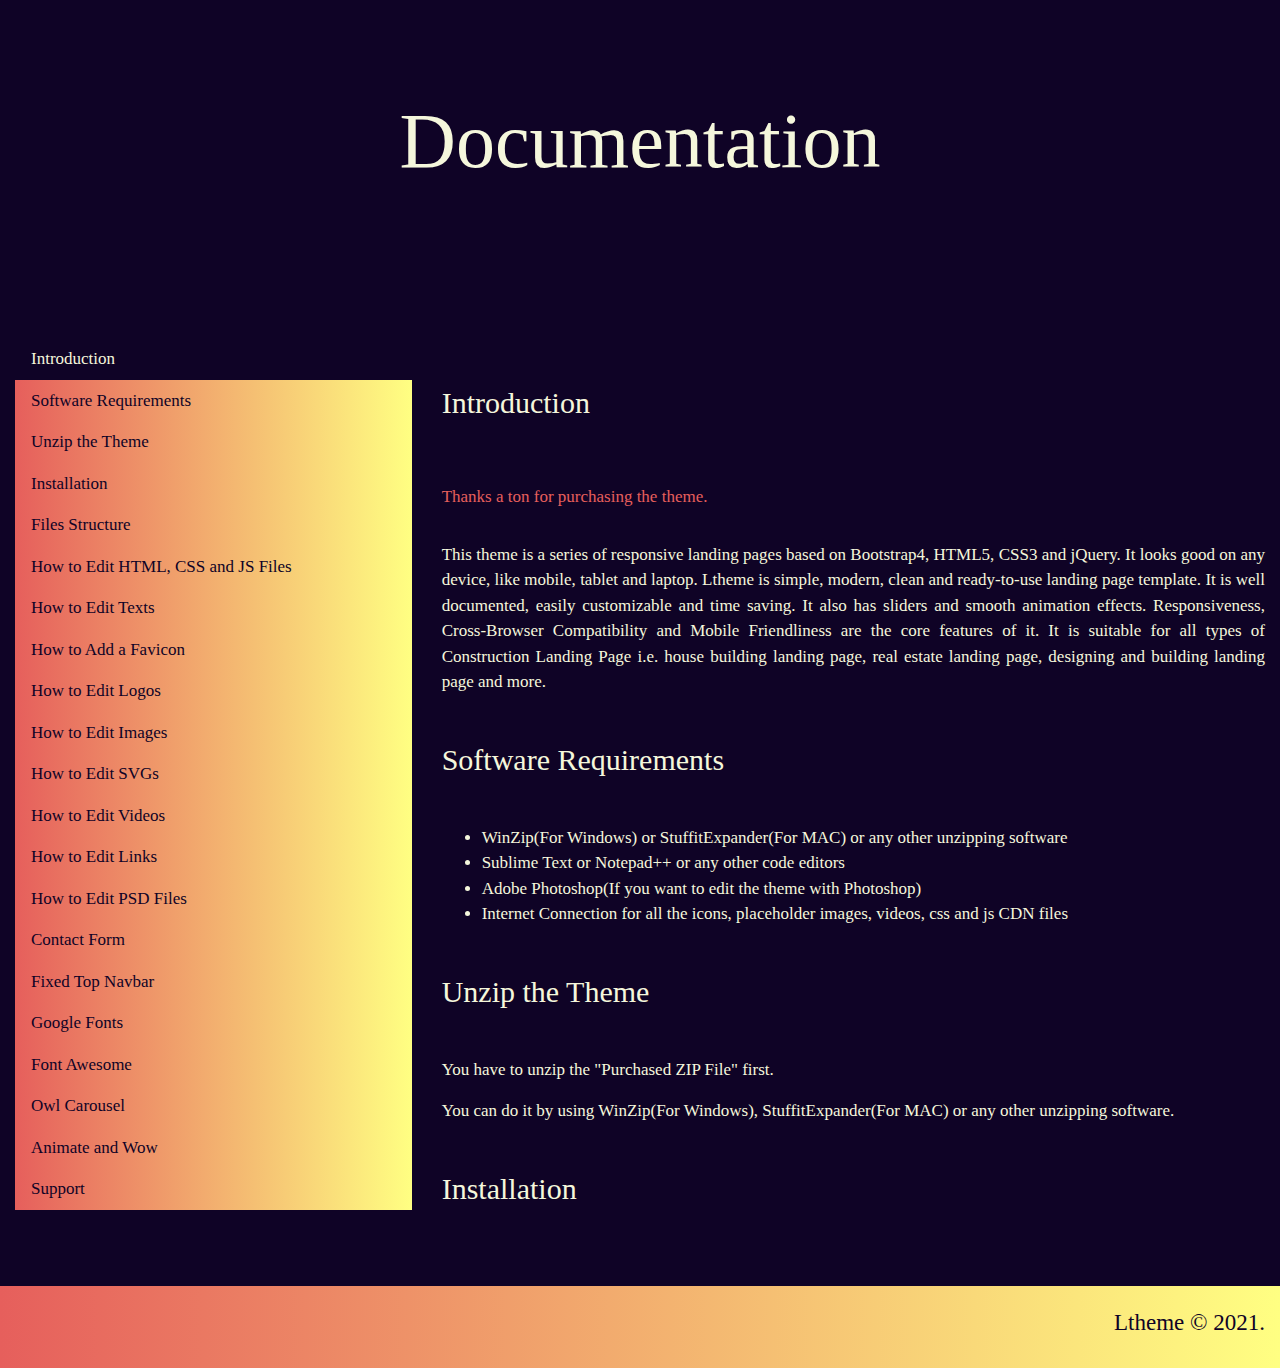
<file: documentation.html>
<!--
Theme Name:     LTHEME
Version:        1.0
Description:	Documentation of the theme
-->
<!DOCTYPE html>
<html lang="en">
	<!-- HEAD -->
	<head>
		<!-- TITLE -->
		<title>DOCUMENTATION</title>
		<meta charset="utf-8">
		<meta name="keywords" content="ltheme, Construction, Landing, Page, Home, About, Services, Team, Work, Pricing, Reviews, Contact">
		<meta name="description" content="ltheme Construction Simple Modern Bootstrap Landing Page Template.">
		<meta name="author" content="hpthemes23">
		<meta name="viewport" content="width=content-width, initial-scale=1">
		<meta http-equiv="X-UA-Compatible" content="IE=edge">
		<!-- CSS -->
		<!-- FAVICON -->
		<link rel="apple-touch-icon" sizes="180x180" href="website/images/favicon_io/apple-touch-icon.png">
		<link rel="icon" type="image/png" sizes="32x32" href="website/images/favicon_io/favicon-32x32.png">
		<link rel="icon" type="image/png" sizes="16x16" href="website/images/favicon_io/favicon-16x16.png">
		<link rel="manifest" href="website/images/favicon_io/site.webmanifest">
		<!-- GOOGLE FONT CSS -->
		<link href="https://fonts.googleapis.com/css2?family=Comfortaa&display=swap" rel="stylesheet">
		<link href="https://fonts.googleapis.com/css2?family=Wendy+One&display=swap" rel="stylesheet">
		<link href="https://fonts.googleapis.com/css2?family=Quicksand&display=swap" rel="stylesheet">
		<!-- BOOTSTRAP CSS -->
		<link href="https://stackpath.bootstrapcdn.com/bootstrap/4.4.1/css/bootstrap.min.css" rel="stylesheet">
		<!-- MAIN STYLESHEET CSS -->
		<link href="website/css/main_style.css" rel="stylesheet">
		<!-- END OF CSS -->
	</head>
	<!-- END OF HEAD -->
	<body id="ltheme-body">
		<!-- HEADER -->
		<header id="header">
			<div class="container-fluid text-center py-5 my-5">
				<h2>Documentation</h2>
			</div>
		</header>
		<!-- END OF HEADER -->
		<!-- DOCUMENTATION -->
		<section id="documentation">
			<div class="container-fluid text-justify py-5">
				<div class="row">
					<div class="col-12 col-sm-12 col-md-4 col-lg-4 col-xl-4">
						<nav id="lthemeDoc-navbar" class="navbar navbar-light bg-light">
							<ul id="lthemeDoc-nav-pills" class="nav nav-pills flex-column">
								<li class="nav-item">
									<a class="nav-link lthemeDoc-nav-link" href="#introduction">Introduction</a>
								</li>
								<li class="nav-item">
									<a class="nav-link lthemeDoc-nav-link" href="#requirements">Software Requirements</a>
								</li>
								<li class="nav-item">
									<a class="nav-link lthemeDoc-nav-link" href="#unzip">Unzip the Theme</a>
								</li>
								<li class="nav-item">
									<a class="nav-link lthemeDoc-nav-link" href="#installation">Installation</a>
								</li>
								<li class="nav-item">
									<a class="nav-link lthemeDoc-nav-link" href="#files">Files Structure</a>
								</li>
								<li class="nav-item">
									<a class="nav-link lthemeDoc-nav-link" href="#edit-files">How to Edit HTML, CSS and JS Files</a>
								</li>
								<li class="nav-item">
									<a class="nav-link lthemeDoc-nav-link" href="#edit-texts">How to Edit Texts</a>
								</li>
								<li class="nav-item">
									<a class="nav-link lthemeDoc-nav-link" href="#add-favicon">How to Add a Favicon</a>
								</li>
								<li class="nav-item">
									<a class="nav-link lthemeDoc-nav-link" href="#edit-logos">How to Edit Logos</a>
								</li>
								<li class="nav-item">
									<a class="nav-link lthemeDoc-nav-link" href="#edit-images">How to Edit Images</a>
								</li>
								<li class="nav-item">
									<a class="nav-link lthemeDoc-nav-link" href="#edit-svgs">How to Edit SVGs</a>
								</li>
								<li class="nav-item">
									<a class="nav-link lthemeDoc-nav-link" href="#edit-videos">How to Edit Videos</a>
								</li>
								<li class="nav-item">
									<a class="nav-link lthemeDoc-nav-link" href="#edit-links">How to Edit Links</a>
								</li>
								<li class="nav-item">
									<a class="nav-link lthemeDoc-nav-link" href="#edit-psd">How to Edit PSD Files</a>
								</li>
								<li class="nav-item">
									<a class="nav-link lthemeDoc-nav-link" href="#contact">Contact Form</a>
								</li>
								<li class="nav-item">
									<a class="nav-link lthemeDoc-nav-link" href="#fixed">Fixed Top Navbar</a>
								</li>
								<li class="nav-item">
									<a class="nav-link lthemeDoc-nav-link" href="#google-fonts">Google Fonts</a>
								</li>
								<li class="nav-item">
									<a class="nav-link lthemeDoc-nav-link" href="#font-awesome">Font Awesome</a>
								</li>
								<li class="nav-item">
									<a class="nav-link lthemeDoc-nav-link" href="#owl">Owl Carousel</a>
								</li>
								<li class="nav-item">
									<a class="nav-link lthemeDoc-nav-link" href="#wow">Animate and Wow</a>
								</li>
								<li class="nav-item">
									<a class="nav-link lthemeDoc-nav-link" href="#support">Support</a>
								</li>
							</ul>
						</nav>
					</div>
					<div class="col-12 col-sm-12 col-md-8 col-lg-8 col-xl-8 ltheme-link-show lthemeDoc-scroll" data-spy="scroll" data-target="#lthemeDoc-navbar" data-offset="0">
						<h5 class="my-5" id="introduction">Introduction</h5>
						<p class="py-3 lthemeDoc-color-1">Thanks a ton for purchasing the theme.</p>
						<p>This theme is a series of responsive landing pages based on Bootstrap4, HTML5, CSS3 and jQuery. It looks good on any device, like mobile, tablet and laptop. Ltheme is simple, modern, clean and ready-to-use landing page template. It is well documented, easily customizable and time saving. It also has sliders and smooth animation effects. Responsiveness, Cross-Browser Compatibility and Mobile Friendliness are the core features of it. It is suitable for all types of Construction Landing Page i.e. house building landing page, real estate landing page, designing and building landing page and more.</p>
						<h5 class="my-5" id="requirements">Software Requirements</h5>
						<p>
							<ul>
								<li>
									WinZip(For Windows) or StuffitExpander(For MAC) or any other unzipping software
								</li>
								<li>
									Sublime Text or Notepad++ or any other code editors
								</li>
								<li>
									Adobe Photoshop(If you want to edit the theme with Photoshop)
								</li>
								<li>
									Internet Connection for all the icons, placeholder images, videos, css and js CDN files
								</li>
							</ul>
						</p>
						<h5 class="my-5" id="unzip">Unzip the Theme</h5>
						<p>You have to unzip the "Purchased ZIP File" first.</p>
						<p>You can do it by using WinZip(For Windows), StuffitExpander(For MAC) or any other unzipping software.</p>
						<h5 class="my-5" id="installation">Installation</h5>
						<ul>
							<li>
								Go to cPanel.
							</li>
							<li>
								File Manager > Open > Click "public_html" folder
							</li>
							<li>
								Delete all the Sample Files from that folder.
							</li>
							<li>
								Upload > Select File > [Choose Purchased ZIP File]
							</li>
							<li>
								Purchased ZIP file should be in "public_html" folder now.
							</li>
							<li>
								Extract it and then the installation will be done.
							</li>
						</ul>
						<h5 class="my-5" id="files">Files Structure</h5>
						<ul>
							<li>
								<p>documentation</p>
								<ul>
									<li>
										<p>documentation.html</p>
									</li>
								</ul>
							</li>
							<li>
								<p>screenshots</p>
								<ul>
									<li>
										<p>all the screenshots of this Theme</p>
									</li>
								</ul>
							</li>
							<li>
								<p>sources</p>
								<ul>
									<li>
										<p>psd (All the PSD files)</p>
									</li>
									<li>
										<p>favicon</p>
									</li>
								</ul>
							</li>
							<li>
								<p>website</p>
								<ul>
									<li>
										<p>bat (contact.php)</p>
									</li>
									<li>
										<p>credits (credits.html)</p>
									</li>
									<li>
										<p>css (main_style.css)</p>
									</li>
									<li>
										<p>images (All the Images)</p>
									</li>
									<li>
										<p>js (script.js)</p>
									</li>
									<li>
										<p>videos (All the Videos)</p>
									</li>
								</ul>
							</li>
							<li>
								<p>colourNames.txt</p>
							</li>
							<li>
								<p>fontsInfo.txt</p>
							</li>
							<li>
								<p>index.html (All the demos together)</p>
							</li>
							<li>
								<p>indexDefault.html (Demo-1)</p>
							</li>
							<li>
								<p>indexSlider.html (Demo-2)</p>
							</li>
							<li>
								<p>indexSlideInRight.html (Demo-3)</p>
							</li>
							<li>
								<p>indexBounce.html (Demo-4)</p>
							</li>
							<li>
								<p>indexBounceInUp.html (Demo-5)</p>
							</li>
							<li>
								<p>indexVideo.html (Demo-6)</p>
							</li>
							<li>
								<p>readme.txt</p>
							</li>
						</ul>
						<h5 class="my-5" id="edit-files">How to Edit HTML, CSS and JS Files</h5>
						<p>You can open and edit the files by Sublime Text or Notepad++ or any other code editors.</p>
						<h5 class="my-5" id="edit-texts">How to Edit Texts</h5>
						<p>You can edit any text in code editor by just replacing them with your own text.</p>
						<p>For example:</p>
<pre>
&lt;p&gt;Lorem ipsum dolor sit amet, consectetur adipisicing elit, sed do eiusmod tempor incididunt ut labore et dolore magna aliqua. Ut enim ad minim veniam, quis nostrud exercitation ullamco laboris nisi ut aliquip ex ea commodo consequat.&lt;/p&gt;
</pre>						
						<p>If you want to replace them with "This is sample text", then the code will be as follows:</p>
<pre>
&lt;p&gt;This is sample text&lt;/p&gt;
</pre>
						<h5 class="my-5" id="add-favicon">How to Add a Favicon</h5>
						<p>If you want to add a favicon, then use the following line in the "head" section:</p>
<pre>
&lt;link rel="apple-touch-icon" sizes="180x180" href="website/images/favicon_io/apple-touch-icon.png"&gt;
&lt;link rel="icon" type="image/png" sizes="32x32" href="website/images/favicon_io/favicon-32x32.png"&gt;
&lt;link rel="icon" type="image/png" sizes="16x16" href="website/images/favicon_io/favicon-16x16.png"&gt;
&lt;link rel="manifest" href="website/images/favicon_io/site.webmanifest"&gt;
</pre>
						<h5 class="my-5" id="edit-logos">How to Edit Logos</h5>
						<p>If the logo is an image, then use the following line in the "nav" section under the "navbar-brand" class:</p>
<pre>
&lt;img src="website/images/logo.jpg" alt="logo"&gt;
</pre>
						<p>If the logo is simply text, then use the following line:</p>
<pre>
&lt;a class="navbar-brand" href="index.html"&gt;LTHEME&lt;/a&gt;
</pre>
						<h5 class="my-5" id="edit-images">How to Edit Images</h5>
						<p>To use an image in your website, you must include "img" tag as follows:</p>
<pre>
&lt;img src="website/images/image-1.jpg"&gt;
</pre>
						<p>You can change it as follows:</p>
<pre>
&lt;img src="website/images/[CHANGE-IMAGE-HERE]"&gt;
</pre>
						<p>Here, "website/images" is the path where you have kept all the images. If you change the name of the path, then it must be changed in all the needed place also.</p>
						<p>For example: You have a image path named "user/site/img". Then, the image path should be as follows:</p>
<pre>
&lt;img src="user/site/img/image-1.jpg"&gt;
</pre>
						<p class="lthemeDoc-color-2">The path rule is the same for SVGs and Videos also.</p>
						<h5 class="my-5" id="edit-svgs">How to Edit SVGs</h5>
						<p>To use a svg in your website, you must include "img" tag as follows:</p>
<pre>
&lt;img src="website/images/svg-1.svg"&gt;
</pre>
						<p>You can change it as follows:</p>
<pre>
&lt;img src="website/images/[CHANGE-SVG-HERE]"&gt;
</pre>
						<h5 class="my-5" id="edit-videos">How to Edit Videos</h5>
						<p>To use a video in your website, you must include "video" tag as follows:</p>
<pre>
&lt;video&gt;
	&lt;source src="website/videos/video.mp4"&gt;
&lt;/video&gt;
</pre>
						<p>You can change it as follows:</p>
<pre>
&lt;video&gt;
	&lt;source src="website/videos/[CHANGE-VIDEO-HERE]"&gt;
&lt;/video&gt;
</pre>
						<h5 class="my-5" id="edit-links">How to Edit Links</h5>
						<p>To use a link in your website, you must include "a" tag as follows:</p>
<pre>
&lt;a href="index.html"&gt;ltheme&lt;/a&gt;
</pre>
						<p>You can change it as follows:</p>
<pre>
&lt;a href="[CHANGE-LINK-HERE]"&gt;[CHANGE-LINK-NAME-HERE]&lt;/a&gt;
</pre>
						<h5 class="my-5" id="edit-psd">How to Edit PSD Files</h5>
						<p>PSD files are divided into layers which means if you want to change any part of the theme, you can change it easily. All the layers are named properly, like "header" section starts with "Header", "about" section starts with "About", "Services" section starts with "Services" and so on.</p>
						<h5 class="my-5" id="contact">Contact Form</h5>
						<p>To use form in your website, you must include a "form" tag as follows:</p>
<pre>
&lt;form method="post" action="website/php/contact.php"&gt;
&lt;/form&gt;
</pre>
						<p>Open your php file and locate the line:</p>
<pre>
$mail_to = 'example@gmail.com';
</pre>						
						<p>Replace this sample Email Address("example@gmail.com") with your original Email Address and it will be done.</p>
						<h5 class="my-5" id="fixed">Fixed Top Navbar</h5>
						<p>Bootstrap “fixed-top” class allows fixed top navigation bar.</p>
<pre>
&lt;nav class="fixed-top"&gt;
&lt;/nav&gt;
</pre>
						<h5 class="my-5" id="google-fonts">Google Fonts</h5>
						<p>Open your html file and locate this line:</p>
<pre>
&lt;link href="https://fonts.googleapis.com/css2?family=Satisfy&display=swap"&gt;
</pre>
						<p>You can change font by changing the font name as follows.</p>
<pre>
&lt;link href="https://fonts.googleapis.com/css2?family=[CHANGE-FONT-NAME-HERE]&display=swap"&gt;
</pre>					
						<p>Open css file and locate this line:</p>
<pre>
#ltheme-body{
    font-family: 'Satisfy', cursive;
}
</pre>
						<p>Change it as follows:</p>
<pre>
#ltheme-body{
    font-family: '[CHANGE-FONT-NAME-HERE]', [CHANGE-FONT-FAMILY-HERE];
}
</pre>
						<h5 class="my-5" id="font-awesome">Font Awesome</h5>
						<p>To use Font Awesome icons in your website, you have to choose a icon related to your topic first and then copy the code that they would give and paste it in your code. For example, I chose a "star icon" on the topic "rating". Then, I copied and pasted the code as follows:</p>
<pre>
&lt;i class="far fa-star"&gt;&lt;/i&gt;
</pre>
						<p>You will get all the social icons there also.</p>
						<h5 class="my-5" id="owl">Owl Carousel</h5>
						<p>In order to implement owl carousel, you have to select an html element first and then apply it to an html class named "owl-carousel" as follows.</p>
<pre>
&lt;div class="owl-carousel ltheme-owl-1"&gt;
&lt;/div&gt;
</pre>
						<p>"owl-carousel" class is a must for owl carousel sliders. Here, "ltheme-owl-1" is also a class name and is used to differentiate from other owl carousel sliders.</p>
<pre>
$(".ltheme-owl-1").owlCarousel({
	[CHANGE-ANIMATING-SLIDES-HERE]
});
</pre>
						<p>If you change the class name(without "owl-carousel" class) in html file, you must change it to the js file as well, otherwise it will have no effect.</p>
						<h5 class="my-5" id="wow">Animate and Wow</h5>
						<p>In order to implement wow animations, you have to select an html element first and then apply it to an html class named "wow" as follows.</p>
<pre>
&lt;div class="wow slideInLeft"&gt;
&lt;/div&gt;
</pre>
						<p>"wow" class is a must for wow animations. Here, "slideInLeft" is also a class name and is used to slide the div from left to right side.</p>
						<p>You have to initialize the wow animations in the script file as follows:</p>
<pre>
new WOW().init();
</pre>
						<p>There are a lot of animations in animate.css like "slide", "fade", "zoom", "bounce", "flip" etc. which you can operate with wow.js. You just have to select your desired animation and it will be done.</p>
						<h5 class="my-5" id="support">Support</h5>
						<p>The theme will be updated and there will be newer versions coming soon which will add extra features to it.</p>
						<p>Any type of questions about the theme will be answered as soon as possible.</p>
						<p class="lthemeDoc-color-1">If you need any help, please feel free to contact me via my profile.</p>
					</div>
				</div>	
			</div>
			<!-- FOOTER -->
			<footer id="lthemeDoc-footer">
				<div class="container-fluid h-100">
					<div class="row h-100 align-items-end">
						<div class="col-12 py-4 text-right ltheme-footer-3">
							<h6 class="ltheme-footer-4 wow slideInDown" data-wow-duration="2s">Ltheme © 2021.</h6>
						</div>
					</div>
				</div>
			</footer>
			<!-- END OF FOOTER -->
		</section>
		<!-- END OF DOCUMENTATION -->
		<!-- JQUERY JS -->
		<script src="https://cdnjs.cloudflare.com/ajax/libs/jquery/3.4.1/jquery.min.js"></script>
		<!-- POPPER JS -->
		<script src="https://cdnjs.cloudflare.com/ajax/libs/popper.js/1.15.0/popper.min.js"></script>
		<!-- BOOTSTRAP JS -->
		<script src="https://stackpath.bootstrapcdn.com/bootstrap/4.4.1/js/bootstrap.min.js"></script>
		<!-- MAIN JS -->
		<script src="website/js/script.js"></script>
    </body>
</html>
</file>
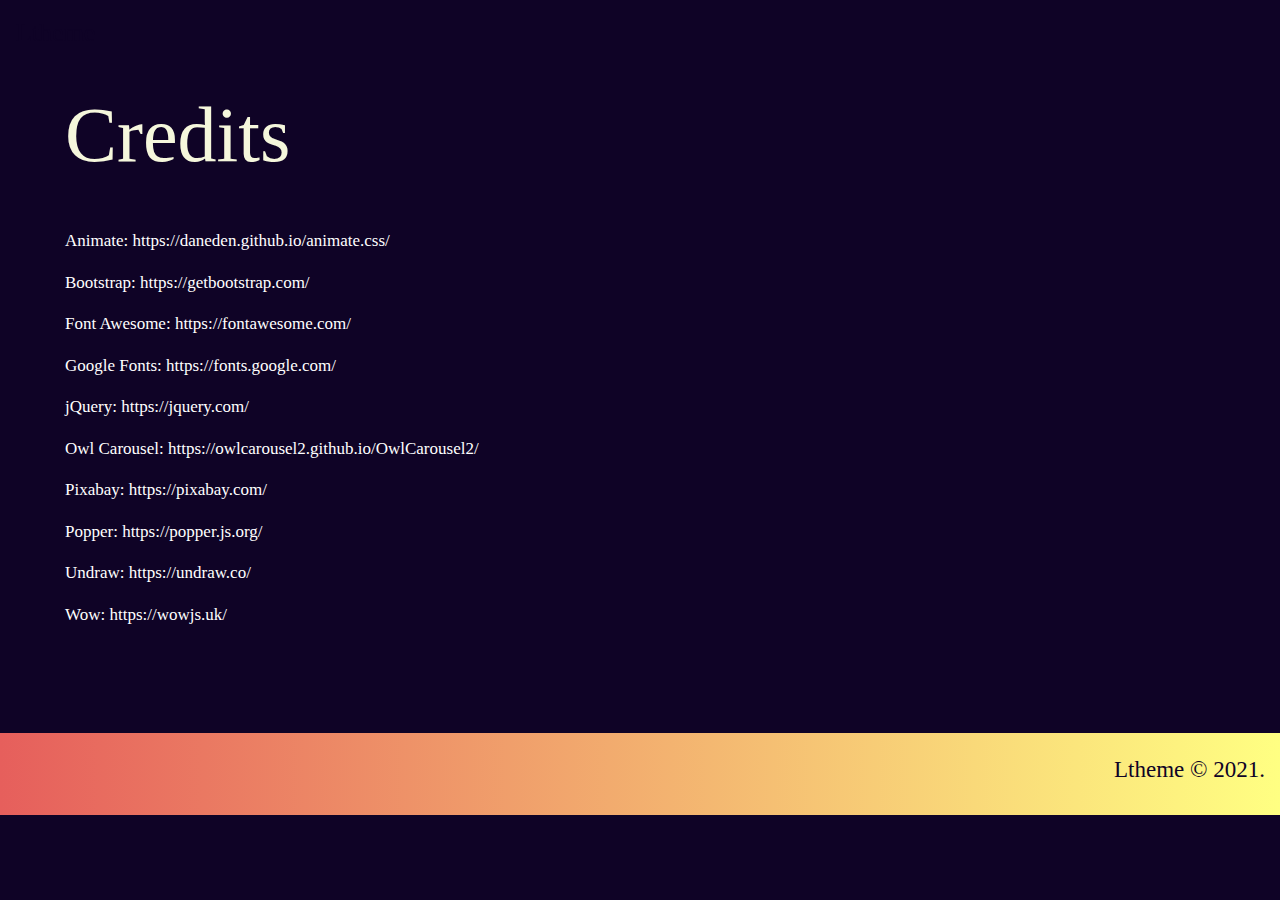
<file: website/credits/credits.html>
<!--
Theme Name:     LTHEME
Version:        1.0
Description:    Credits
-->
<!DOCTYPE html>
<html lang="zxx">
  	<!-- HEAD -->
	<head>
		<!-- TITLE -->
		<title>LTHEME</title>
		<meta charset="utf-8">
		<meta name="keywords" content="You, can, add, all, the, necessary, keywords, related, to, your, website, here">
		<meta name="description" content="You can write about your website description here">
		<meta name="author" content="hpthemes23">
		<meta name="viewport" content="width=content-width, initial-scale=1">
		<meta http-equiv="X-UA-Compatible" content="IE=edge">
		<!-- CSS -->
		<!-- FAVICON -->
		<link rel="apple-touch-icon" sizes="180x180" href="../images/favicon_io/apple-touch-icon.png">
		<link rel="icon" type="image/png" sizes="32x32" href="../images/favicon_io/favicon-32x32.png">
		<link rel="icon" type="image/png" sizes="16x16" href="../images/favicon_io/favicon-16x16.png">
		<link rel="manifest" href="../images/favicon_io/site.webmanifest">
		<!-- GOOGLE FONT CSS -->
		<link href="https://fonts.googleapis.com/css2?family=Comfortaa&display=swap" rel="stylesheet">
		<link href="https://fonts.googleapis.com/css2?family=Wendy+One&display=swap" rel="stylesheet">
		<link href="https://fonts.googleapis.com/css2?family=Quicksand&display=swap" rel="stylesheet">
		<!-- FONT AWESOME CSS -->
		<link href="https://cdnjs.cloudflare.com/ajax/libs/font-awesome/5.9.0/css/all.css" rel="stylesheet">
		<!-- BOOTSTRAP CSS -->
		<link href="https://stackpath.bootstrapcdn.com/bootstrap/4.4.1/css/bootstrap.min.css" rel="stylesheet">
		<!-- MAIN STYLESHEET CSS -->
		<link href="../css/main_style.css" rel="stylesheet">
		<!-- END OF CSS -->
	</head>
	<!-- END OF HEAD -->
	<body id="ltheme-body">
		<!-- NAVIGATION BAR -->
		<nav id="ltheme-navbar" class="navbar navbar-expand-lg navbar-expand-xl navbar-light fixed-top">
			<a class="navbar-brand" href="/ltheme/index.html">
				<!-- WEBSITE LOGO -->
				Ltheme
			</a>
			<button class="navbar-toggler" type="button" data-toggle="collapse" data-target="#expands" aria-controls="expands" aria-expanded="false" aria-label="Toggle navigation">
				<span class="navbar-toggler-icon"></span>
			</button>
		</nav>
		<!-- END OF NAVIGATION BAR -->
		<!-- CREDITS -->
		<section id="credits">
			<div class="container-fluid h-100">
				<div class="row h-100 align-items-center">
					<div class="col-12">
						<div class="ltheme-padding">
							<h2 class="mb-5">Credits</h2>
							<p>
								<a href="https://daneden.github.io/animate.css/" class="text-white">Animate: https://daneden.github.io/animate.css/</a>
							</p>
							<p>
								<a href="https://getbootstrap.com/" class="text-white">Bootstrap: https://getbootstrap.com/</a> 
							</p>
							<p>
								<a href="https://fontawesome.com/" class="text-white">Font Awesome: https://fontawesome.com/</a> 
							</p>
							<p>
								<a href="https://fonts.google.com/" class="text-white">Google Fonts: https://fonts.google.com/</a> 
							</p>
							<p>
								<a href="https://jquery.com/" class="text-white">jQuery: https://jquery.com/</a> 
							</p>
							<p>
								<a href="https://owlcarousel2.github.io/OwlCarousel2/" class="text-white">Owl Carousel: https://owlcarousel2.github.io/OwlCarousel2/</a> 
							</p>
							<p>
								<a href="https://pixabay.com/" class="text-white">Pixabay: https://pixabay.com/</a> 
							</p>
							<p>
								<a href="https://popper.js.org/" class="text-white">Popper: https://popper.js.org/</a> 
							</p>
							<p>
								<a href="https://undraw.co/" class="text-white">Undraw: https://undraw.co/</a> 
							</p>
							<p>
								<a href="https://wowjs.uk/" class="text-white">Wow: https://wowjs.uk/</a>
							</p>
						</div>
					</div>
				</div>	
			</div>
		</section>
		<!-- END OF CREDITS -->
		<!-- FOOTER -->
		<footer id="footer">
			<div class="container-fluid h-100">
				<div class="row h-100 align-items-end">
					<div class="col-12 py-4 text-right ltheme-footer-3">
						<h6 class="ltheme-footer-4 wow slideInDown" data-wow-duration="2s">Ltheme © 2021.</h6>
					</div>
				</div>
			</div>
		</footer>
		<!-- END OF FOOTER -->
		<!-- JQUERY JS -->
		<script src="https://cdnjs.cloudflare.com/ajax/libs/jquery/3.4.1/jquery.min.js"></script>
		<!-- POPPER JS -->
		<script src="https://cdnjs.cloudflare.com/ajax/libs/popper.js/1.15.0/popper.min.js"></script>
		<!-- BOOTSTRAP JS -->
		<script src="https://stackpath.bootstrapcdn.com/bootstrap/4.4.1/js/bootstrap.min.js"></script>
		<!-- MAIN JS -->
		<script src="../js/script.js"></script>
		<!-- END OF JQUERY JS -->
    </body>
</html>
</file>
<file: website/css/main_style.css>
/*
Theme Name:     LTHEME
Version:        1.0
Description:    Custom CSS
*/
/* 
	All custom ids and classes used for the theme, starts with "ltheme".
	For demo 1 to demo 6, it uses "ltheme".
	For demo 2, it uses "lthemeD2". 
	For demo 6, it uses "lthemeD6".
	For index page, it uses "lthemeIndex".
	For documentation page, it uses "lthemeDoc".
*/
/* TABLE OF CONTENTS
	1. body
		1.1 for demo 1 to demo 6
			1.1.1 #ltheme-body
	2. headlines
		2.1 for demo 1 to demo 6
			2.1.1  h1, h2, h3, h4, h5, h6
			2.1.2 ltheme-heading-1
			2.1.3 ltheme-heading-2
	3. header
		3.1 for demo 1 to demo 6
			3.1.1 .ltheme-header-1
	4. about
		4.1 for demo 1 to demo 6
			4.1.1 .ltheme-about-1
	5. work
		5.1 for demo 1 to demo 6
			5.1.1 .ltheme-work-1
			5.1.2 .ltheme-work-2
			5.1.3 .ltheme-work-3
			5.1.4 .ltheme-work-4
			5.1.5 .ltheme-work-5
	6. pricing
		6.1 for demo 1 to demo 6
			6.1.1 .ltheme-pricing-1
			6.1.2 .ltheme-pricing-2
	7. presentation
		7.1 for demo 1 to demo 6
			7.1.1 .ltheme-presentation-1
			7.1.2 .ltheme-presentation-2
			7.1.3 .ltheme-presentation-3
	8. team
		8.1 for demo 1 to demo 6
			8.1.1 .ltheme-team-1
			8.1.2 .ltheme-team-2
			8.1.3 .ltheme-team-3
			8.1.4 .ltheme-team-4
			8.1.5 .ltheme-team-5
	9. reviews
		9.1 for demo 1 to demo 6
			9.1.1 .ltheme-review-1
			9.1.2 .ltheme-review-2
			9.1.3 .ltheme-review-3
			9.1.4 .ltheme-review-4
			9.1.5 .item
			9.1.6 .active .item
			9.1.7 .owl-item
	10. contact
		10.1 for demo 1 to demo 6
			10.1.1 .ltheme-contact-1
			10.1.2 .ltheme-contact-2
			10.1.3 .ltheme-contact-3
			10.1.4 .ltheme-contact-4
			10.1.5 .ltheme-contact-5
	11. footer
		11.1 for demo 1 to demo 6
			11.1.1 .ltheme-footer-3
			11.1.2 .ltheme-footer-4
	12. height of all elements
		12.1 *
	13. image width
		13.1 img[src*=".svg"]
		13.2 ltheme-image-1
		13.3 ltheme-image-2
		13.4 ltheme-image-3
		13.5 ltheme-image-4
	14. card-columns
		14.1 for demo 1 to demo 6
			14.1.1 .ltheme-card-columns-1
			14.1.2 .ltheme-card-columns-2
	15. input
		15.1 for demo 1 to demo 6
			15.1.1 .ltheme-field input
	16. textarea
		16.1 for demo 1 to demo 6
			16.1.1 .ltheme-field textarea
	17. navigation
		17.1 for demo 1 to demo 6
			17.1.1 #ltheme-navbar
			17.1.2 .ltheme-navbar.solid
			17.1.3 .ltheme-nav-link
		17.3 for documentation
			17.3.1 #lthemeDoc-navbar
			17.3.2 .lthemeDoc-nav-pills
			17.3.3 .lthemeDoc-nav-link
	18. button
		18.1 for demo 1 to demo 6
			18.1.1 .ltheme-button-1
			18.1.2 .ltheme-button-2
	19. videos
		19.1 for demo 6
			19.1.1 .lthemeD6-video-1
			19.1.2 .lthemeD6-video-2
	20. index
		20.1 for index
			20.1.1 .lthemeIndex-1
			20.1.2 .lthemeIndex-2
			20.1.3 .lthemeIndex-3
			20.1.4 .lthemeIndex-4
			20.1.5 .lthemeIndex-padding-1
			20.1.6 .lthemeIndex-padding-2
	21. documentation
		21.1 for documentation
			21.1.1 .lthemeDoc-color-1
			21.1.2 .lthemeDoc-color-2
			21.1.3 .lthemeDoc-scroll
END OF TABLE OF CONTENTS */
/* CUSTOM CSS */
/* BODY */
#ltheme-body{
	background-color: #0F0326;
	color: #F5F7DC;
	height: 100vh;
	font-family: 'Satisfy', cursive;
}
/* END OF BODY */
/* HEADLINES */
#ltheme-body h1, h2, h3, h4, h5, h6{
	font-family: 'Leckerli One', cursive;
	line-height: normal;
}
#ltheme-body h2 span{
	display: block;
}
.ltheme-heading-1{
	background: -webkit-linear-gradient(to right, #FF9FE5, #F5F7DC);
	background: -moz-linear-gradient(to right, #FF9FE5, #F5F7DC);
	background: -ms-linear-gradient(to right, #FF9FE5, #F5F7DC);
	background: -o-linear-gradient(to right, #FF9FE5, #F5F7DC);
	background: linear-gradient(to right, #FF9FE5, #F5F7DC);
    -webkit-background-clip: text;
    -webkit-text-stroke-width: 3px;
    -webkit-text-stroke-color: transparent;
    color: #0F0326;
}
.ltheme-heading-2{
	background: -webkit-linear-gradient(to right, #FF9FE5, #F5F7DC);
	background: -moz-linear-gradient(to right, #FF9FE5, #F5F7DC);
	background: -ms-linear-gradient(to right, #FF9FE5, #F5F7DC);
	background: -o-linear-gradient(to right, #FF9FE5, #F5F7DC);
	background: linear-gradient(to right, #FF9FE5, #F5F7DC);
    -webkit-background-clip: text;
    -webkit-text-fill-color: transparent;
    color: #0F0326;
}
/* END OF HEADLINES */
/* HEADER */
.ltheme-header-1{
	padding: 0;
}
/* END OF HEADER */
/* ABOUT */
.ltheme-about-1{
	padding: 0;
}
/* END OF ABOUT */
/* WORK */
.ltheme-work-1{
	border: 0;
}
.ltheme-work-2{
	position: relative;
}
.ltheme-work-3{
	position: absolute;
	top: 0;
	bottom: 0;
	left: 0;
	right: 0;
	background: rgba(15, 3, 38, 0.8);
	transition-property: all;
	transition-duration: 5s;
	transition-timing-function: ease;
	transition-delay: 2s;
}
.ltheme-work-2:hover .ltheme-work-4{
    opacity: 0.8;
}
.ltheme-work-4{
	position: absolute;
	top: 0;
	bottom: 0;
	left: 0;
	right: 0;
	opacity: 0;
	background: -webkit-linear-gradient(to right, #E65F5C, #FFFF82);
	background: -moz-linear-gradient(to right, #E65F5C, #FFFF82);
	background: -ms-linear-gradient(to right, #E65F5C, #FFFF82);
	background: -o-linear-gradient(to right, #E65F5C, #FFFF82);
	background: linear-gradient(to right, #E65F5C, #FFFF82);
	transition-property: all;
	transition-duration: 2s;
	transition-timing-function: ease;
	transition-delay: 0.3s;
}
.ltheme-work-5{
	position: absolute;
	top: 50%;
	left: 50%;
	transform: translate(-50%, -50%);
	text-align: center;
	color: #0F0326;
}
/* END OF WORK */
/* PRICING */
.ltheme-pricing-1{
	background: -webkit-linear-gradient(to right, #E65F5C, #FFFF82);
	background: -moz-linear-gradient(to right, #E65F5C, #FFFF82);
	background: -ms-linear-gradient(to right, #E65F5C, #FFFF82);
	background: -o-linear-gradient(to right, #E65F5C, #FFFF82);
	background: linear-gradient(to right, #E65F5C, #FFFF82);
	color: transparent;
	-webkit-background-clip: text;
	-webkit-text-fill-color: transparent;
	border-radius: 0;
	border-width: 9px;
	border-style: solid;
	border-color: transparent;
	-webkit-border-image-source: -webkit-linear-gradient(to right, #E65F5C, #FFFF82);
	-moz-border-image-source: -moz-linear-gradient(to right, #E65F5C, #FFFF82);
	-ms-border-image-source: -ms-linear-gradient(to right, #E65F5C, #FFFF82);
	-o-border-image-source: -o-linear-gradient(to right, #E65F5C, #FFFF82);
	border-image-source: linear-gradient(to right, #E65F5C, #FFFF82);
    border-image-slice: 1;
}
/* END OF PRICING */
/* PRESENTATION */
.ltheme-presentation-1{
	background: -webkit-linear-gradient(to right, #E65F5C, #FFFF82);
	background: -moz-linear-gradient(to right, #E65F5C, #FFFF82);
	background: -ms-linear-gradient(to right, #E65F5C, #FFFF82);
	background: -o-linear-gradient(to right, #E65F5C, #FFFF82);
	background: linear-gradient(to right, #E65F5C, #FFFF82);
	color: #0F0326;
}
/* END OF PRESENTATION */
/* TEAM */
.ltheme-team-1{
	background: -webkit-linear-gradient(to right, #E65F5C, #FFFF82);
	background: -moz-linear-gradient(to right, #E65F5C, #FFFF82);
	background: -ms-gradient(to right, #E65F5C, #FFFF82);
	background: -o-linear-gradient(to right, #E65F5C, #FFFF82);
	background: linear-gradient(to right, #E65F5C, #FFFF82);
	-webkit-background-clip: text;
	-webkit-text-fill-color: transparent;
	border: 0;
	border-radius: 0;
}
.ltheme-team-2{
	position: relative;
}
.ltheme-team-3{
	position: absolute;
	top: 0;
	bottom: 0;
	left: 0;
	right: 0;
	background: rgba(15, 3, 38, 0.8);
}
.ltheme-team-2:hover .ltheme-team-4{
    opacity: 1;
}
.ltheme-team-4{
	position: absolute;
	top: 0;
	bottom: 0;
	left: 0;
	right: 0;
	opacity: 0;
	background: -webkit-linear-gradient(to right, #E65F5C, #FFFF82);
	background: -moz-linear-gradient(to right, #E65F5C, #FFFF82);
	background: -ms-linear-gradient(to right, #E65F5C, #FFFF82);
	background: -o-linear-gradient(to right, #E65F5C, #FFFF82);
	background: linear-gradient(to right, #E65F5C, #FFFF82);
	color: #0F0326;
	-webkit-background-clip: text;
	-webkit-text-fill-color: transparent;
	border-radius: 0;
	border-width: 5px;
	border-style: solid;
	border-color: transparent;
	-webkit-border-image-source: -webkit-linear-gradient(to right, #E65F5C, #FFFF82);
	-moz-border-image-source: -moz-linear-gradient(to right, #E65F5C, #FFFF82);
	-ms-border-image-source: -ms-linear-gradient(to right, #E65F5C, #FFFF82);
	-o-border-image-source: -o-linear-gradient(to right, #E65F5C, #FFFF82);
	border-image-source: linear-gradient(to right, #E65F5C, #FFFF82);
    border-image-slice: 1;
    transition-property: all;
	transition-duration: 2s;
	transition-timing-function: ease;
	transition-delay: 0.1s;
}
.ltheme-team-5{
	position: absolute;
	top: 50%;
	left: 50%;
	transform: translate(-50%, -50%);
	text-align: center;
	background: -webkit-linear-gradient(to right, #E65F5C, #FFFF82);
	background: -moz-linear-gradient(to right, #E65F5C, #FFFF82);
	background: -ms-linear-gradient(to right, #E65F5C, #FFFF82);
	background: -o-linear-gradient(to right, #E65F5C, #FFFF82);
	background: linear-gradient(to right, #E65F5C, #FFFF82);
	color: #0F0326;
	-webkit-background-clip: text;
	-webkit-text-fill-color: transparent;
}
/* END OF TEAM */
/* REVIEWS */
.ltheme-review-1{
	position: relative;
}
.ltheme-review-2{
	position: absolute;
	top: 0;
	bottom: 0;
	left: 0;
	right: 0;
	background: rgba(15, 3, 38, 0.6);
}
.ltheme-review-4{
	background: -webkit-linear-gradient(to right, #E65F5C, #FFFF82);
	background: -moz-linear-gradient(to right, #E65F5C, #FFFF82);
	background: -ms-linear-gradient(to right, #E65F5C, #FFFF82);
	background: -o-linear-gradient(to right, #E65F5C, #FFFF82);
	background: linear-gradient(to right, #E65F5C, #FFFF82);
	-webkit-background-clip: text;
	-webkit-text-fill-color: transparent;
	padding-top: 20px;
	padding-bottom: 20px;
}
.item{
	opacity: 0.4;
	transition-property: all;
	transition-duration: 1s;
	transition-timing-function: ease;
	transition-delay: 0.4s;
	margin-top: 20px;
	margin-right: 20px;
	margin-bottom: 20px;
	margin-left: 20px;
	transform: scale(0.8, 0.8);
}
.active .item{
	opacity: 1;
	transform: scale(1,1);
} 
.owl-item {
    -webkit-backface-visibility: hidden;
    -webkit-transform: translateZ(0) scale(1, 1);
    backface-visibility: hidden;
    transform: translateZ(0) scale(1, 1);
}
/* END OF REVIEWS */
/* CONTACT */
.ltheme-contact-1{
	padding-top: 90px;
	padding-bottom: 90px;
}
.ltheme-contact-4{
	background: -webkit-linear-gradient(to right, #E65F5C, #FFFF82);
	background: -moz-linear-gradient(to right, #E65F5C, #FFFF82);
	background: -ms-linear-gradient(to right, #E65F5C, #FFFF82);
	background: -o-linear-gradient(to right, #E65F5C, #FFFF82);
	background: linear-gradient(to right, #E65F5C, #FFFF82);
	-webkit-background-clip: text;
	-webkit-text-fill-color: transparent;
	padding-top: 20px;
	padding-bottom: 20px;
	margin-left: 0;
	margin-right: 20px;
}
.ltheme-contact-5{
	padding: 0;
}
/* END OF CONTACT */
/* FOOTER */
.ltheme-footer-3{
	background: -webkit-linear-gradient(to right, #E65F5C, #FFFF82);
	background: -moz-linear-gradient(to right, #E65F5C, #FFFF82);
	background: -ms-linear-gradient(to right, #E65F5C, #FFFF82);
	background: -o-linear-gradient(to right, #E65F5C, #FFFF82);
	background: linear-gradient(to right, #E65F5C, #FFFF82);
}
.ltheme-footer-4{
	color: #0F0326;
}
/* END OF FOOTER */
/* HEIGHT OF ALL ELEMENTS */
*{
    min-height: 0.01px;
}
/* END OF HEIGHT OF ALL ELEMENTS */
/* IMAGE WIDTH */
img[src*=".svg"] {
	width: 100%;
}
.ltheme-image-2{
	width: auto;
	object-fit: cover;
}
.ltheme-image-3{
	object-fit: cover;
	width: auto;
}
.ltheme-image-4{
	object-fit: cover;
	display: block;
	margin: auto;
}
/* END OF IMAGE WIDTH */
/* CARD COLUMNS */
.ltheme-card-columns-1 .card{
	column-gap: 0;
}
/* END OF CARD COLUMNS */
/* INPUT */
.ltheme-field input{
	height: auto;
	background-color: rgba(181, 217, 156, 0.05);
	padding-top: 6px;
	padding-right: 12px;
	padding-bottom: 6px;
	padding-left: 12px;
	border: 0;
	border-radius: 0;
}
/* END OF INPUT */
/* TEXTAREA */
.ltheme-field textarea{
	height: auto;
	background-color: rgba(181, 217, 156, 0.05);
	padding-top: 6px;
	padding-right: 12px;
	padding-bottom: 6px;
	padding-left: 12px;
	border: 0;
	border-radius: 0;
}
/* END OF TEXTAREA */
/* NAVIGATION */
#ltheme-navbar{
	background-color: transparent;
	color: #F5F7DC;
	font-family: 'Leckerli One', cursive;
}
#ltheme-navbar.solid{
	background: -webkit-linear-gradient(to right, #E65F5C, #FFFF82);
	background: -moz-gradient(to right, #E65F5C, #FFFF82);
	background: -ms-linear-gradient(to right, #E65F5C, #FFFF82);
	background: -o-linear-gradient(to right, #E65F5C, #FFFF82);
	background: linear-gradient(to right, #E65F5C, #FFFF82);
	color: #0F0326;
	transition-property: all;
	transition-duration: 1s;
	transition-timing-function: linear;
	transition-delay: 0.5s;
}
#ltheme-navbar .ltheme-nav-link{
	color: #0F0326;
}
#ltheme-navbar .ltheme-nav-link:hover{
	font-size: 110%;
	transition-property: width;
	transition-duration: 3s;
	transition-timing-function: linear;
	transition-delay: 0.6s;
}
#ltheme-navbar .navbar-brand{
	color: #0F0326;
}
/* END OF NAVIGATION */
/* DOCUMENTATION NAVIGATION */
#lthemeDoc-navbar{
	font-family: 'Leckerli One', cursive;
	margin: 0;
	padding: 0;
}
#lthemeDoc-nav-pills{
	background: -webkit-linear-gradient(to right, #E65F5C, #FFFF82);
	background: -moz-gradient(to right, #E65F5C, #FFFF82);
	background: -ms-linear-gradient(to right, #E65F5C, #FFFF82);
	background: -o-linear-gradient(to right, #E65F5C, #FFFF82);
	background: linear-gradient(to right, #E65F5C, #FFFF82);
	color: transparent;
	width: 100vw;
	margin: 0;
	padding: 0;
	transition-property: all;
	transition-duration: 1s;
	transition-timing-function: ease-in-out;
	transition-delay: 0.2s;
}
#lthemeDoc-nav-pills .lthemeDoc-nav-link{
	background: -webkit-linear-gradient(to right, #E65F5C, #FFFF82);
	background: -moz-gradient(to right, #E65F5C, #FFFF82);
	background: -ms-linear-gradient(to right, #E65F5C, #FFFF82);
	background: -o-linear-gradient(to right, #E65F5C, #FFFF82);
	background: linear-gradient(to right, #E65F5C, #FFFF82);
	color: #0F0326;
}
#lthemeDoc-nav-pills .lthemeDoc-nav-link:hover{
	font-size: 110%;
}
#lthemeDoc-nav-pills .lthemeDoc-nav-link.active,#lthemeDoc-nav-pills .show>.lthemeDoc-nav-link{
	background: #0F0326;
	color: #F5F7DC;
	border-radius: 0;
}
/* END OF DOCUMENTATION NAVIGATION */
/* BUTTON */
.ltheme-button-1{
	background: -webkit-linear-gradient(to right, #E65F5C, #FFFF82);
	background: -moz-linear-gradient(to right, #E65F5C, #FFFF82);
	background: -ms-linear-gradient(to right, #E65F5C, #FFFF82);
	background: -o-linear-gradient(to right, #E65F5C, #FFFF82);
	background: linear-gradient(to right, #E65F5C, #FFFF82);
	color: transparent;
	-webkit-background-clip: text;
	-webkit-text-fill-color: transparent;
	padding-top: 6px;
	padding-bottom: 6px;
	padding-left: 40px;
	padding-right: 40px;
	border-radius: 0;
	-webkit-border-image-source: -webkit-linear-gradient(to right, #E65F5C, #FFFF82);
	-moz-border-image-source: -moz-linear-gradient(to right, #E65F5C, #FFFF82);
	-ms-border-image-source: -ms-linear-gradient(to right, #E65F5C, #FFFF82);
	-o-border-image-source: -o-linear-gradient(to right, #E65F5C, #FFFF82);
	border-image-source: linear-gradient(to right, #E65F5C, #FFFF82);
    border-image-slice: 1;
}
.ltheme-button-1:hover{
	background: -webkit-linear-gradient(to right, #E65F5C, #FFFF82);
	background: -moz-linear-gradient(to right, #E65F5C, #FFFF82);
	background: -ms-linear-gradient(to right, #E65F5C, #FFFF82);
	background: -o-linear-gradient(to right, #E65F5C, #FFFF82);
	background: linear-gradient(to right, #E65F5C, #FFFF82);
	color: transparent;
	-webkit-text-fill-color: #0F0326;
	border: 0;
}
.ltheme-button-2{
	background-color: #0F0326;
	color: #F5F7DC;
	padding-top: 6px;
	padding-bottom: 6px;
	padding-left: 40px;
	padding-right: 40px;
	border: 0;
	border-radius: 0;
	transition-property: all;
    transition-duration: 3s;
    transition-timing-function: ease;
    transition-delay: 0.3s;
}
.ltheme-button-2:hover{
	background-color: #3F3047;
	color: #F5F7DC;
}
/* END OF BUTTON */
/* MEDIA */
@media (max-width: 575px){
	#ltheme-body{
		font-size: 14px;
	}
    .ltheme-padding{
    	padding-top: 90px;
    	padding-right: 15px;
    	padding-bottom: 90px;
    	padding-left: 15px;
    }
    .ltheme-margin-1{
		margin-bottom: 60px;
	}
	.ltheme-margin-2{
		margin-top: 60px;
	}
    #ltheme-body h1{
    	font-size: 50px;
    }
    #ltheme-body h2{
		font-size: 40px;
	}
	#ltheme-body h3{
		font-size: 39px;
	}
	#ltheme-body h4{
		font-size: 20px;
	}
	#ltheme-body h5{
		font-size: 18px;
	}
	#ltheme-body h6{
		font-size: 17px;
	}
	#services .ltheme-image-1{
		width: 80%;
		height: 80%;
	}
	#work .ltheme-image-2{
		height: 60vh;
	}
	#work .ltheme-work-5{
		font-size: 25px;
	}
	.ltheme-pricing-2{
		padding-top: 15px;
		padding-bottom: 15px;
	}
	.ltheme-presentation-2{
    	padding-top: 25px;
    	padding-right: 10px;
    	padding-bottom: 25px;
    	padding-left: 10px;
    }
    .ltheme-presentation-3{
		display: flex;
		align-items: center;
		justify-content: center;
		margin-top: 20px;
	}
	#team .ltheme-image-3{
		height: 28vh;
	}
	#reviews .ltheme-image-4{
		width: 60%;
		height: 60%;
	}
	.ltheme-review-3{
		font-size: 14px;
	}
	.ltheme-contact-2{
    	padding-left: 30px;
    	padding-right: 30px;
    }
    .ltheme-contact-3{
    	padding-top: 40px;
    	padding-right: 30px;
    	padding-bottom: 40px;
    	padding-left: 30px;
    }
	.ltheme-button-1, .ltheme-button-2{
		font-size: 16px;
	}
	#ltheme-navbar{
		font-size: 15px;
	}
	#ltheme-navbar .navbar-brand{
		font-size: 19px;
	}
	.ltheme-card-columns-2{
		column-count: 1;
		display: inline-block;
	}
	.ltheme-card-columns-2 .card{
		width: 100%;
		margin-left: 0;
		margin-right: 0;
	}
	.form-control::placeholder{
		font-size: 13px;
	}
}
@media (min-width: 576px){
	#ltheme-body{
		font-size: 17px;
	}
    .ltheme-padding{
    	padding-top: 90px;
    	padding-right: 50px;
    	padding-bottom: 90px;
    	padding-left: 50px;
    }
    .ltheme-margin-1{
		margin-bottom: 80px;
	}
	.ltheme-margin-2{
		margin-top: 80px;
	}
    #ltheme-body h1{
    	font-size: 60px;
    }
    #ltheme-body h2{
		font-size: 70px;
	}
	#ltheme-body h3{
		font-size: 66px;
	}
	#ltheme-body h4{
		font-size: 25px;
	}
	#ltheme-body h5{
		font-size: 24px;
	}
	#ltheme-body h6{
		font-size: 23px;
	}
	#services .ltheme-image-1{
		width: 100%;
		height: 80%;
	}
	#work .ltheme-image-2{
		height: 70vh;
	}
	#work .ltheme-work-5{
		font-size: 25px;
	}
	.ltheme-pricing-2{
		padding-top: 40px;
		padding-bottom: 40px;
	}
	.ltheme-presentation-2{
    	padding-top: 35px;
    	padding-right: 20px;
    	padding-bottom: 35px;
    	padding-left: 20px;
    }
    .ltheme-presentation-3{
		display: flex;
		align-items: center;
		justify-content: center;
		margin-top: 20px;
	}
	#reviews .ltheme-image-4{
		width: 50%;
		height: 50%;
	}
	.ltheme-review-3{
		font-size: 17px;
	}
	.ltheme-contact-2{
    	padding-left: 50px;
    	padding-right: 50px;
    }
    .ltheme-contact-3{
    	padding-top: 50px;
    	padding-right: 50px;
    	padding-bottom: 50px;
    	padding-left: 50px;
    }
    #team .ltheme-image-3{
		height: 50vh;
	}
	.ltheme-button-1, .ltheme-button-2{
		font-size: 19px;
	}
	#ltheme-navbar{
		font-size: 18px;
	}
	#ltheme-navbar .navbar-brand{
		font-size: 24px;
	}
	.ltheme-card-columns-2{
		column-count: 1;
		display: inline-block;
	}
	.ltheme-card-columns-2 .card{
		width: 70%;
		margin-left: 0;
		margin-right: 0;
	}
	.form-control::placeholder{
		font-size: 16px;
	}
}
@media (min-width: 768px){
	#ltheme-body{
		font-size: 14px;
	}
    .ltheme-padding{
    	padding-top: 90px;
    	padding-right: 30px;
    	padding-bottom: 90px;
    	padding-left: 30px;
    }
    .ltheme-margin-1{
		margin-bottom: 60px;
	}
	.ltheme-margin-2{
		margin-top: 60px;
	}
    #ltheme-body h1{
    	font-size: 70px;
    }
    #ltheme-body h2{
		font-size: 47px;
	}
	#ltheme-body h3{
		font-size: 46px;
	}
	#ltheme-body h4{
		font-size: 22px;
	}
	#ltheme-body h5{
		font-size: 19px;
	}
	#ltheme-body h6{
		font-size: 17px;
	}
	#services .ltheme-image-1{
		width: 100%;
		height: 100%;
	}
	#work .ltheme-image-2{
		height: 46vh;
	}
	#work .ltheme-work-5{
		font-size: 25px;
	}
	.ltheme-pricing-2{
		padding-top: 20px;
		padding-bottom: 20px;
	}
	.ltheme-presentation-2{
    	padding-top: 20px;
    	padding-right: 12px;
    	padding-bottom: 20px;
    	padding-left: 12px;
    }
    .ltheme-presentation-3{
		display: flex;
		align-items: flex-start;
		justify-content: start;
		margin-top: 0;
	}
	#team .ltheme-image-3{
		height: 20vh;
	}
	#reviews .ltheme-image-4{
		width: 35%;
		height: 35%;
	}
	.ltheme-review-3{
		font-size: 15px;
	}
	.ltheme-contact-2{
    	padding-left: 30px;
    	padding-right: 30px;
    }
    .ltheme-contact-3{
    	padding-top: 20px;
    	padding-right: 30px;
    	padding-bottom: 20px;
    	padding-left: 30px;
    }
	.ltheme-button-1, .ltheme-button-2{
		font-size: 16px;
	}
	#ltheme-navbar{
		font-size: 15px;
	}
	#ltheme-navbar .navbar-brand{
		font-size: 18px;
	}
	.ltheme-card-columns-2{
		column-count: 1;
		display: flex;
	}
	.ltheme-card-columns-2 .card{
		width: 100%;
		margin-left: 0;
		margin-right: 0;
	}
	.form-control::placeholder{
		font-size: 14px;
	}
}
@media (min-width: 992px){
	#ltheme-body{
		font-size: 16px;
	}
    .ltheme-padding{
    	padding-top: 90px;
    	padding-right: 40px;
    	padding-bottom: 90px;
    	padding-left: 40px;
    }
    .ltheme-margin-1{
		margin-bottom: 60px;
	}
	.ltheme-margin-2{
		margin-top: 60px;
	}
    #ltheme-body h1{
    	font-size: 80px;
    }
    #ltheme-body h2{
		font-size: 60px;
	}
	#ltheme-body h3{
		font-size: 59px;
	}
	#ltheme-body h4{
		font-size: 26px;
	}
	#ltheme-body h5{
		font-size: 24px;
	}
	#ltheme-body h6{
		font-size: 21px;
	}
	#services .ltheme-image-1{
		width: 100%;
		height: 100%;
	}
	#work .ltheme-image-2{
		height: 60vh;
	}
	#work .ltheme-work-5{
		font-size: 25px;
	}
	.ltheme-pricing-2{
		padding-top: 20px;
		padding-bottom: 20px;
	}
	.ltheme-presentation-2{
    	padding-top: 30px;
    	padding-right: 20px;
    	padding-bottom: 30px;
    	padding-left: 20px;
    }
    .ltheme-presentation-3{
		display: flex;
		align-items: flex-start;
		justify-content: start;
		margin-top: 0;
	}
	#team .ltheme-image-3{
		height: 30vh;
	}
	#reviews .ltheme-image-4{
		width: 35%;
		height: 35%;
	}
	.ltheme-review-3{
		font-size: 17px;
	}
	.ltheme-contact-2{
    	padding-left: 40px;
    	padding-right: 40px;
    }
    .ltheme-contact-3{
    	padding-top: 20px;
    	padding-right: 40px;
    	padding-bottom: 20px;
    	padding-left: 40px;
    }
	.ltheme-button-1, .ltheme-button-2{
		font-size: 19px;
	}
	#ltheme-navbar{
		font-size: 17px;
	}
	#ltheme-navbar .navbar-brand{
		font-size: 23px;
	}
	.ltheme-card-columns-2{
		column-count: 3;
		display: flex;
	}
	.ltheme-card-columns-2 .card{
		width: 100%;
		margin-left: 1vw;
		margin-right: 1vw;
	}
	.form-control::placeholder{
		font-size: 15px;
	}
}
@media (min-width: 1200px){
	#ltheme-body{
		font-size: 17px;
	}
    .ltheme-padding{
    	padding-top: 90px;
    	padding-right: 50px;
    	padding-bottom: 90px;
    	padding-left: 50px;
    }
    .ltheme-margin-1{
		margin-bottom: 60px;
	}
	.ltheme-margin-2{
		margin-top: 60px;
	}
    #ltheme-body h1{
    	font-size: 100px;
    }
    #ltheme-body h2{
		font-size: 78px;
	}
	#ltheme-body h3{
		font-size: 74px;
	}
	#ltheme-body h4{
		font-size: 40px;
	}
	#ltheme-body h5{
		font-size: 30px;
	}
	#ltheme-body h6{
		font-size: 23px;
	}
	#services .ltheme-image-1{
		width: 100%;
		height: 100%;
	}
	#work .ltheme-image-2{
		height: 75vh;
	}
	#work .ltheme-work-5{
		font-size: 25px;
	}
	.ltheme-pricing-2{
		padding-top: 40px;
		padding-bottom: 40px;
	}
	.ltheme-presentation-2{
    	padding-top: 50px;
    	padding-right: 20px;
    	padding-bottom: 50px;
    	padding-left: 20px;
    }
    .ltheme-presentation-3{
		display: flex;
		align-items: flex-start;
		justify-content: start;
		margin-top: 0;
	}
    #team .ltheme-image-3{
		height: 50vh;
	}
	#reviews .ltheme-image-4{
		width: 30%;
		height: 30%;
	}
	.ltheme-review-3{
		font-size: 19px;
	}
	.ltheme-contact-2{
    	padding-left: 50px;
    	padding-right: 50px;
    }
    .ltheme-contact-3{
    	padding-top: 20px;
    	padding-right: 50px;
    	padding-bottom: 20px;
    	padding-left: 50px;
    }
	.ltheme-button-1, .ltheme-button-2{
		font-size: 20px;
	}
	#ltheme-navbar{
		font-size: 19px;
	}
	#ltheme-navbar .navbar-brand{
		font-size: 26px;
	}
	.ltheme-card-columns-2{
		column-count: 3;
		display: flex;
	}
	.ltheme-card-columns-2 .card{
		width: 100%;
		margin-left: 2vw;
		margin-right: 2vw;
	}
	.form-control::placeholder{
		font-size: 16px;
	}
}
/* END OF MEDIA */
/* VIDEO */
.lthemeD6-video-1{
	position: relative;
	color: #0F0326;
	background-image: url("../images/video.svg");
    background-attachment: scroll;
    background-position: center;
    background-repeat: no-repeat;
	background-size: cover;
	border: 0;
}
.lthemeD6-video-2{
	position: absolute;
	top: 50%;
	left: 50%;
	text-align: center;
	padding: 20px;
}
/* END OF VIDEO */
/* INDEX */
.lthemeIndex-1{
	background: -webkit-linear-gradient(to right, #E65F5C, #FFFF82);
	background: -moz-linear-gradient(to right, #E65F5C, #FFFF82);
	background: -ms-gradient(to right, #E65F5C, #FFFF82);
	background: -o-linear-gradient(to right, #E65F5C, #FFFF82);
	background: linear-gradient(to right, #E65F5C, #FFFF82);
	-webkit-background-clip: text;
	-webkit-text-fill-color: transparent;
	border: 0;
	border-radius: 0;
}
.lthemeIndex-2{
	position: relative;
}
.lthemeIndex-2:hover .lthemeIndex-3{
    opacity: 1;
}
.lthemeIndex-3{
	position: absolute;
	top: 0;
	bottom: 0;
	left: 0;
	right: 0;
	opacity: 0;
	background: -webkit-linear-gradient(to right, #E65F5C, #FFFF82);
	background: -moz-linear-gradient(to right, #E65F5C, #FFFF82);
	background: -ms-linear-gradient(to right, #E65F5C, #FFFF82);
	background: -o-linear-gradient(to right, #E65F5C, #FFFF82);
	background: linear-gradient(to right, #E65F5C, #FFFF82);
	color: #0F0326;
	-webkit-background-clip: text;
	-webkit-text-fill-color: transparent;
	border-radius: 0;
    transition-property: all;
	transition-duration: 2s;
	transition-timing-function: ease;
	transition-delay: 0.1s;
}
.lthemeIndex-4{
	position: absolute;
	top: 50%;
	left: 50%;
	transform: translate(-50%, -50%);
	text-align: center;
	background: -webkit-linear-gradient(to right, #E65F5C, #FFFF82);
	background: -moz-linear-gradient(to right, #E65F5C, #FFFF82);
	background: -ms-linear-gradient(to right, #E65F5C, #FFFF82);
	background: -o-linear-gradient(to right, #E65F5C, #FFFF82);
	background: linear-gradient(to right, #E65F5C, #FFFF82);
	color: #0F0326;
	-webkit-background-clip: text;
	-webkit-text-fill-color: transparent;
}
.lthemeIndex-padding-1{
	padding: 60px;
}
.lthemeIndex-padding-2{
	padding-top: 60px;
}
/* END OF INDEX */
/* DOCUMENTATION */
.lthemeDoc-color-1{
    color: #E65F5C;
}
.lthemeDoc-color-2{
    color: #FFFF82;
}
.lthemeDoc-scroll{
	position: relative;
	height: 100vh;
	overflow-y: scroll;
}
#ltheme-body pre{
	color: #B5D99C;
	font-size: 75%;
}
/* END OF DOCUMENTATION */
/* END OF CUSTOM CSS */
</file>
